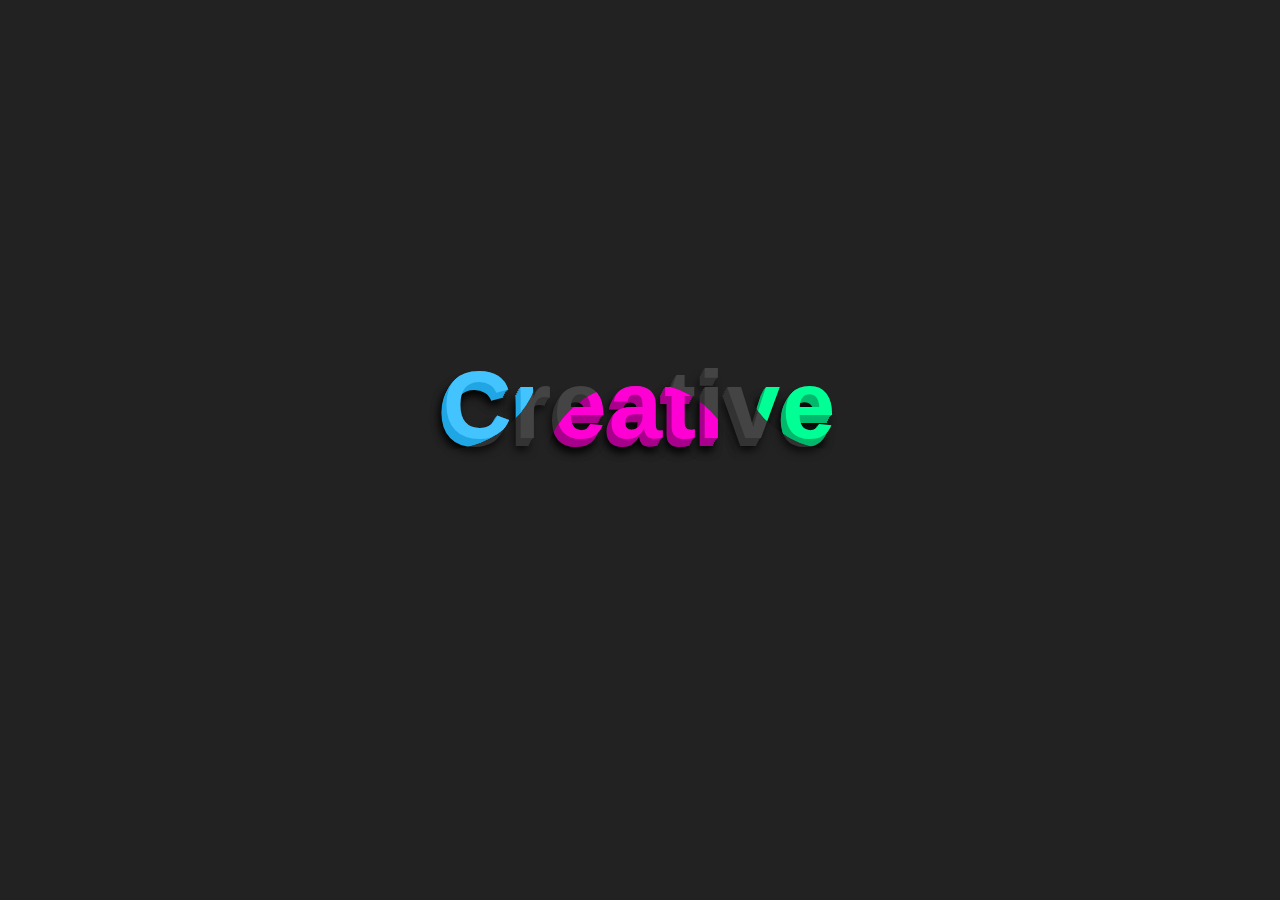
<file: hovertext.html>
<!DOCTYPE html>
<html lang="en">
<head>
  <meta charset="UTF-8">
  <meta http-equiv="X-UA-Compatible" content="IE=edge">
  <meta name="viewport" content="width=device-width, initial-scale=1.0">
  <title>Hover Text</title>

  <style>
    *{
        margin: 0;
        padding: 0;
        box-sizing: border-box
    }
    .row{
        display: flex;
        flex-wrap: wrap;
        align-items: center
    }
    body{
      font-size: 1rem;
      font-weight: 400;
      letter-spacing: 0.02px;
      word-spacing: 0.03px;
      font-family: sans-serif;
      overflow: hidden;
      background-color: #222;
    }
    .main{
      display:flex;
      justify-content:center;
      align-items:center;
      width: 100%;
      min-height: 90vh;
      flex-direction: column;
      font-size: 6rem;
      color: #444;
      position: relative;
      transition: 1.5s ease;
    }
    .t{
      position: absolute;
      font-weight: 600;
      --shade: #333;
      text-shadow: -1px 1px 0px var(--shade),
      -2px 2px 0px var(--shade),
      -3px 4px 0px var(--shade),
      -4px 6px 0px var(--shade),
      -5px 8px 0px var(--shade),
      -6px 12px 10px rgba(0,0,0,0.753);
      letter-spacing: 2px;
      transition: 1.5s ease;
    }
    .t1{
      position: relative;
    }
    .t2{
      --size: 100px;
      clip-path: circle(var(--size) at 0 0);
      color: #44c4ff;
      --shade: #20a6e4;
    }
    .t3{
      --size: 100px;
      clip-path: circle(var(--size) at 100% 0);
      color: #00ff95;
      --shade: #00b96c;
    }
    .t4{
      --size: 100px;
      clip-path: circle(var(--size) at 50% 120%);
      color: #ff00d4; 
      --shade: #a8008c;
    }
    .t:hover{
      --size: 200px;
    }
  </style>
</head>
<body>
  <div class="main">
    <div class="t t1">Creative</div>
    <div class="t t2">Creative</div>
    <div class="t t3">Creative</div>
    <div class="t t4">Creative</div>
  </div>
</body>
</html>
</file>
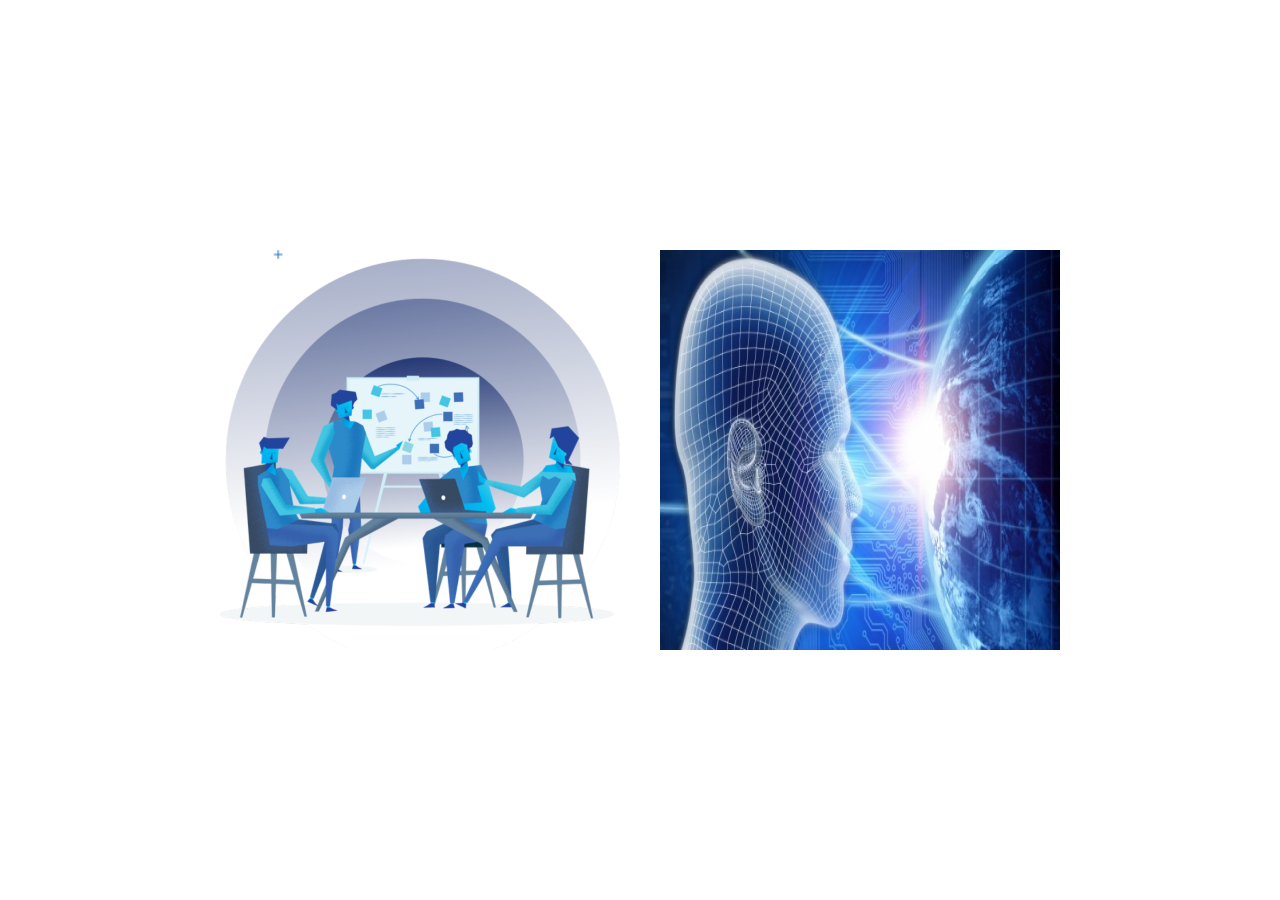
<file: imgdistort.html>
<!DOCTYPE html>
<html lang="en">
<head>
  <meta charset="UTF-8">
  <meta http-equiv="X-UA-Compatible" content="IE=edge">
  <meta name="viewport" content="width=device-width, initial-scale=1.0">
  <title>Image Distortion Effect</title>

  <style>
    *{
        margin: 0;
        padding: 0;
        box-sizing: border-box
    }
    .row{
        display: flex;
        flex-wrap: wrap;
        align-items: center
    }
    .main{
      min-height: 100vh;
      width: 100%;
      display:flex;
      justify-content:center;
      align-items:center;
    }
    .imgBox{
      position: relative;
      width: 400px;
      height: 400px;
      margin: 20px;
    }
    .imgBox img{
      position: absolute;
      top: 0;
      left: 0;
      width: 100%;
      height: 100%;
      object-fit: cover;
      display: none;
    }
  </style>
</head>
<body>

  <div class="main">
    <div class="imgBox">
      <img src="images/aboutnew.png" alt="">
      <img src="images/ai-driven-ux.png" alt="">
    </div>
    <div class="imgBox">
      <img src="images/ai-driven.jpeg" alt="">
      <img src="images/blogs-1.png" alt="">
    </div>
  </div>
  
  <script src="js/three.min.js"></script>
  <script src="js/gsap.min.js"></script>
  <script src="js/hover.umd.js"></script>

  <script>
    const imgBox = document.querySelectorAll('.main .imgBox');

    imgBox.forEach((imgBox)=>{
      const imgs = imgBox.querySelectorAll('img');
      new hoverEffect({
        parent: imgBox,
        intensity: 0.2,
        image1: imgs[0].getAttribute('src'),
        image2: imgs[1].getAttribute('src'),
        easing: Expo.easeOut,
        displacementImage: 'images/Distorsion/10.jpg'
    });
    })
  </script>
</body>
</html>
</file>
